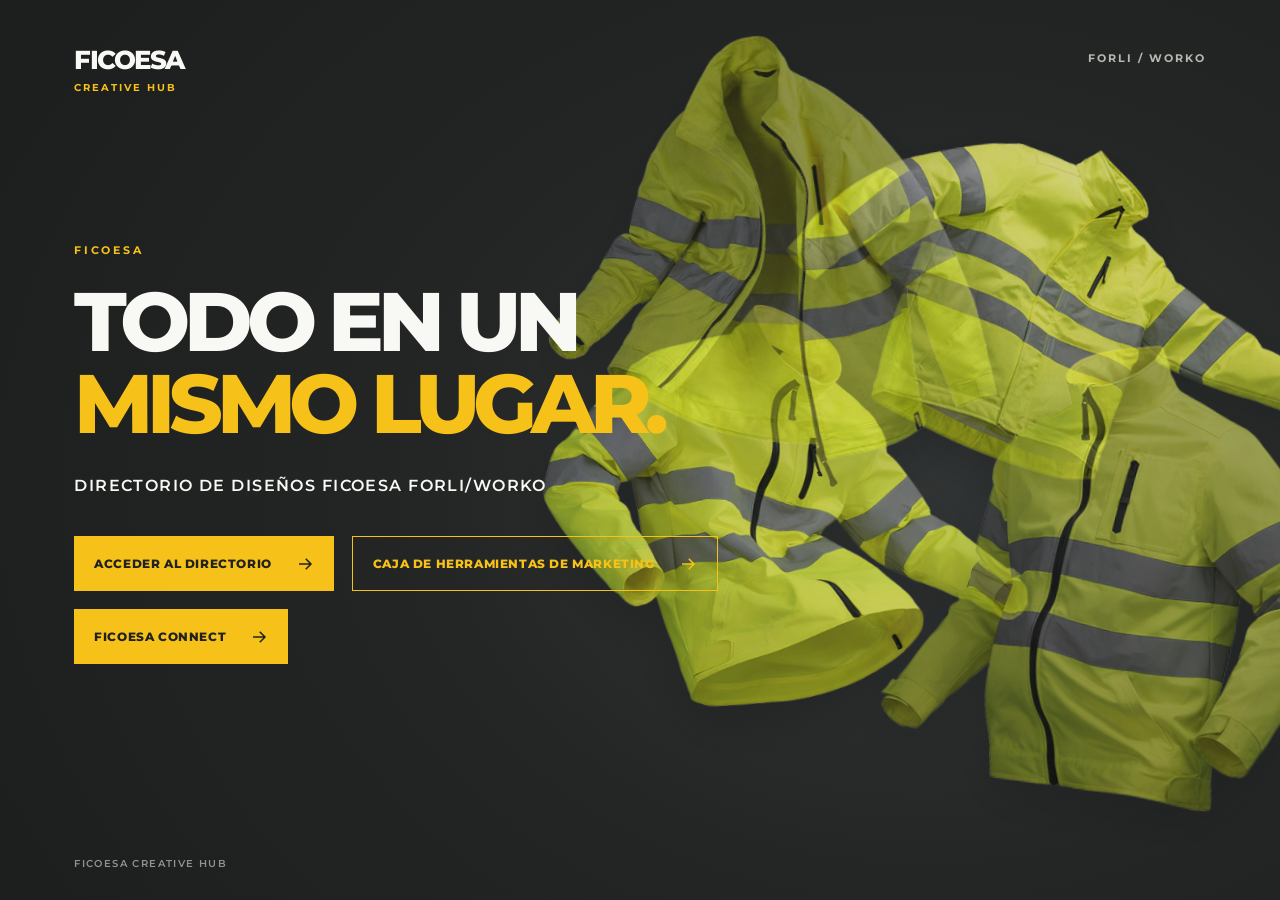
<file: intro/index.html>
<!doctype html>
<html lang="es">
<head>
<meta charset="utf-8"><meta name="viewport" content="width=device-width, initial-scale=1, viewport-fit=cover">
<title>FICOESA — Directorio de diseños</title>
<link rel="preconnect" href="https://fonts.googleapis.com"><link rel="preconnect" href="https://fonts.gstatic.com" crossorigin>
<link href="https://fonts.googleapis.com/css2?family=Montserrat:wght@400;500;600;700;800&display=swap" rel="stylesheet">
<style>
:root{color-scheme:dark;--ink:#202222;--yellow:#f6c118;--muted:#b7b8b2;--white:#f8f8f4}
*{box-sizing:border-box}html{min-height:100%;background:var(--ink)}body{margin:0;color:var(--white);font-family:Montserrat,Arial,sans-serif;min-height:100vh}
button,a{font:inherit}a:focus-visible,button:focus-visible{outline:2px solid var(--yellow);outline-offset:5px}
.intro{position:relative;min-height:100svh;overflow:hidden;isolation:isolate;background:radial-gradient(ellipse 80% 90% at 72% 54%,#323535 0%,#242626 48%,#1d1e1e 100%);display:flex;flex-direction:column}
.intro::after{content:"";position:absolute;inset:0;pointer-events:none;z-index:7;opacity:.12;background:linear-gradient(90deg,transparent calc(50% - .5px),#deded3 50%,transparent calc(50% + .5px));background-size:25% 100%}
.header{width:100%;padding:clamp(24px,3.7vw,56px) clamp(22px,5.8vw,100px);display:flex;align-items:start;justify-content:space-between;gap:20px;position:relative;z-index:10}
.wordmark{font-size:clamp(19px,2vw,26px);font-weight:800;letter-spacing:-.06em;line-height:1}.wordmark small{display:block;font-size:10px;color:var(--yellow);font-weight:700;letter-spacing:.2em;margin-top:10px}
.brandline{font-size:11px;letter-spacing:.18em;font-weight:700;color:var(--muted);text-align:right;margin-top:4px}
.content{position:relative;z-index:9;flex:1;display:flex;align-items:center;padding:0 clamp(22px,5.8vw,100px) 10vh;pointer-events:none}
.message{width:min(650px,58vw);position:relative;z-index:10}.eyebrow{margin:0 0 23px;color:var(--yellow);font-size:11px;font-weight:700;letter-spacing:.25em;text-transform:uppercase}
h1{font-size:clamp(42px,6.5vw,104px);letter-spacing:-.075em;line-height:.99;font-weight:800;margin:0;text-wrap:balance}h1 span{display:block}h1 .yellow{color:var(--yellow)}
.subtitle{margin:27px 0 0;max-width:530px;font-size:clamp(12px,1.24vw,16px);line-height:1.75;font-weight:600;letter-spacing:.09em;text-transform:uppercase}
.action-row{margin-top:37px;display:flex;align-items:center;gap:18px;pointer-events:auto;flex-wrap:wrap}
.action{display:inline-flex;justify-content:center;align-items:center;gap:24px;padding:16px 20px;min-height:55px;background:var(--yellow);color:#202222;font-size:12px;font-weight:800;letter-spacing:.05em;text-decoration:none;transition:background-color .25s ease,transform .3s ease}.action:hover{background:#ffe06a;transform:translateY(-2px)}.action svg{width:18px;transition:transform .3s}.action:hover svg{transform:translateX(3px)}
.action-row .action:nth-child(2){background:transparent;border:1px solid #f6c118;color:#f6c118}.action-row .action:nth-child(2):hover{background:rgba(246,193,24,.12)}.products{pointer-events:none;position:absolute;inset:0;z-index:4}.product{position:absolute;display:block;object-fit:contain;max-height:76svh;width:clamp(340px,44vw,690px);filter:drop-shadow(0 20px 26px rgba(0,0,0,.21));transform-origin:50% 50%;opacity:0;will-change:transform,opacity}
.p1{top:14%;right:-4%;width:clamp(360px,43vw,670px);animation:arrive1 2.1s cubic-bezier(.2,.76,.2,1) .15s both,drift1 11s ease-in-out 2.25s infinite alternate}
.p2{top:33%;right:19%;width:clamp(350px,39vw,610px);animation:arrive2 2.2s cubic-bezier(.2,.76,.2,1) .4s both,drift2 12s ease-in-out 2.6s infinite alternate}
.p3{top:3%;right:22%;width:clamp(350px,36vw,560px);animation:arrive3 2s cubic-bezier(.2,.76,.2,1) .65s both,drift3 13s ease-in-out 2.65s infinite alternate}
.p4{top:37%;right:-6%;width:clamp(340px,37vw,580px);animation:arrive4 2.1s cubic-bezier(.2,.76,.2,1) .82s both,drift4 10s ease-in-out 2.92s infinite alternate}
/* Las prendas están en PNG RGBA, sin fondos ni modos de fusión. */
@keyframes arrive1{from{opacity:0;transform:translate3d(24px,12px,0) scale(.97) rotate(-4deg)}to{opacity:.79;transform:translate3d(0,0,0) scale(1) rotate(-4deg)}}
@keyframes arrive2{from{opacity:0;transform:translate3d(-18px,18px,0) scale(.97) rotate(2deg)}to{opacity:.76;transform:translate3d(0,0,0) scale(1) rotate(2deg)}}
@keyframes arrive3{from{opacity:0;transform:translate3d(12px,-12px,0) scale(.97) rotate(-3deg)}to{opacity:.52;transform:translate3d(0,0,0) scale(1) rotate(-3deg)}}
@keyframes arrive4{from{opacity:0;transform:translate3d(18px,18px,0) scale(.97) rotate(5deg)}to{opacity:.58;transform:translate3d(0,0,0) scale(1) rotate(5deg)}}
@keyframes drift1{from{transform:translate3d(0,0,0) rotate(-4deg)}to{transform:translate3d(5px,-6px,0) rotate(-3.5deg)}}
@keyframes drift2{from{transform:translate3d(0,0,0) rotate(2deg)}to{transform:translate3d(-5px,5px,0) rotate(1.6deg)}}
@keyframes drift3{from{transform:translate3d(0,0,0) rotate(-3deg)}to{transform:translate3d(3px,5px,0) rotate(-2.6deg)}}
@keyframes drift4{from{transform:translate3d(0,0,0) rotate(5deg)}to{transform:translate3d(-5px,-4px,0) rotate(4.6deg)}}
.message>*{animation:up .95s cubic-bezier(.2,.76,.2,1) both}.message>*:nth-child(1){animation-delay:.25s}.message>*:nth-child(2){animation-delay:.4s}.message>*:nth-child(3){animation-delay:.57s}.message>*:nth-child(4){animation-delay:.75s}
@keyframes up{from{opacity:0;transform:translateY(15px)}to{opacity:1;transform:translateY(0)}}
.footer{z-index:10;position:relative;padding:0 clamp(22px,5.8vw,100px) 30px;color:#91938e;font-size:10px;font-weight:600;letter-spacing:.14em;text-transform:uppercase}
@media(max-width:850px){.content{align-items:end;padding-bottom:12vh}.message{width:100%;max-width:620px}.products{opacity:.58}.product{max-height:48vh}.p1{top:10%;right:-26%;width:80vw}.p2{top:18%;right:23%;width:66vw}.p3{top:3%;right:29%;width:66vw}.p4{top:25%;right:-25%;width:70vw}h1{font-size:clamp(40px,10vw,72px)}.subtitle{font-size:12px}.brandline{font-size:9px}}
@media(max-width:520px){.header{padding-top:25px}.product{max-height:39vh}.p1{right:-35%;top:11%}.p2{right:17%;top:12%}.p3{right:30%;top:3%}.p4{right:-33%;top:22%}.content{padding-bottom:13vh}h1{font-size:clamp(38px,12vw,60px)}.subtitle{max-width:340px}.intro{min-height:100svh}.footer{padding-bottom:18px}}
@media(prefers-reduced-motion:reduce){.product,.message>*{animation:none!important}.p1{opacity:.79;transform:rotate(-4deg)}.p2{opacity:.76;transform:rotate(2deg)}.p3{opacity:.52;transform:rotate(-3deg)}.p4{opacity:.58;transform:rotate(5deg)}.action,.action svg{transition:none}}
</style>
<meta name="theme-color" content="#252525"><link rel="manifest" href="../manifest.webmanifest"><link rel="apple-touch-icon" href="../icons/icon-192.png"></head>
<body>
<main class="intro">
  <header class="header"><div class="wordmark">FICOESA<small>CREATIVE HUB</small></div><div class="brandline">FORLI / WORKO</div></header>
  <div class="products" aria-hidden="true"><img class="product p1" src="assets/prenda-1.png" alt=""><img class="product p2" src="assets/prenda-2.png" alt=""><img class="product p3" src="assets/prenda-3.png" alt=""><img class="product p4" src="assets/prenda-4.png" alt=""></div>
  <section class="content"><div class="message"><p class="eyebrow">FICOESA</p><h1><span>TODO EN UN</span><span class="yellow">MISMO LUGAR.</span></h1><p class="subtitle">DIRECTORIO DE DISEÑOS FICOESA FORLI/WORKO</p><div class="action-row"><a class="action" href="../?acceso=1">ACCEDER AL DIRECTORIO <svg viewBox="0 0 24 24" fill="none" stroke="currentColor" stroke-width="2" aria-hidden="true"><path d="M4 12h16M13 5l7 7-7 7"/></svg></a><a class="action" href="../herramientas/">CAJA DE HERRAMIENTAS DE MARKETING <svg viewBox="0 0 24 24" fill="none" stroke="currentColor" stroke-width="2" aria-hidden="true"><path d="M4 12h16M13 5l7 7-7 7"/></svg></a><a class="action" href="../connect/">FICOESA CONNECT <svg viewBox="0 0 24 24" fill="none" stroke="currentColor" stroke-width="2" aria-hidden="true"><path d="M4 12h16M13 5l7 7-7 7"/></svg></a></div></div></section>
  <footer class="footer">FICOESA CREATIVE HUB</footer>
</main>
<script src="../pwa-register.js" defer></script></body>
</html>
</file>
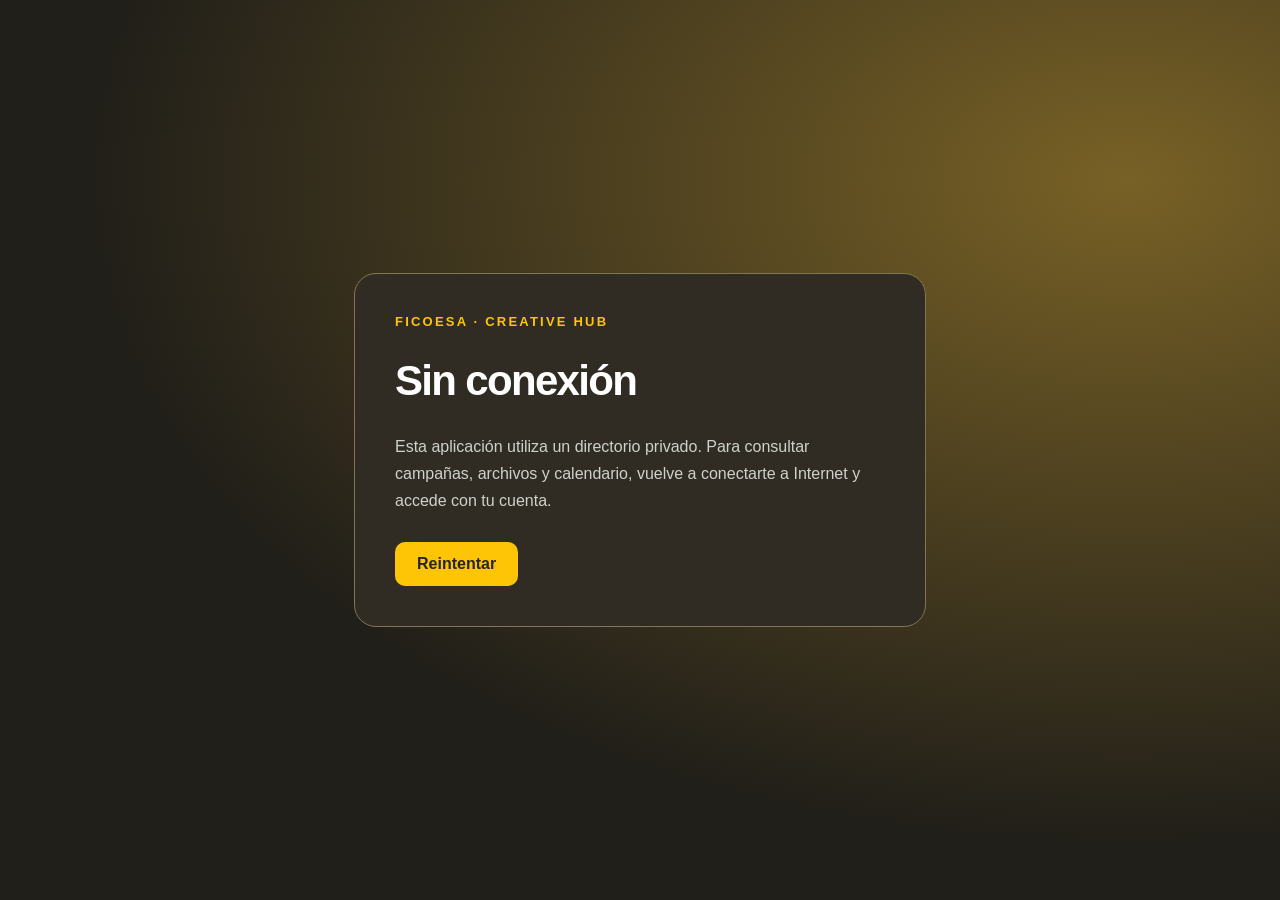
<file: offline.html>
<!doctype html><html lang="es"><head><meta charset="utf-8"><meta name="viewport" content="width=device-width,initial-scale=1"><meta name="theme-color" content="#252525"><title>Sin conexión · FICOESA Creative Hub</title><style>body{margin:0;background:#252525;color:#fff;font-family:Montserrat,Arial,sans-serif;min-height:100dvh;display:grid;place-items:center}.box{max-width:490px;padding:40px}.logo{color:#fdc506;font-weight:800;letter-spacing:.17em;font-size:13px}h1{font-size:42px;letter-spacing:-.04em}p{line-height:1.7;color:#cfd1cb}a{display:inline-block;margin-top:12px;background:#fdc506;color:#252525;text-decoration:none;font-weight:bold;padding:13px 22px}body{background:radial-gradient(ellipse at 88% 20%,#786126,#211f19 65%)}.box{background:#302c23;border:1px solid #807554;border-radius:22px;margin:18px}a{border-radius:10px}</style></head><body><main class="box"><div class="logo">FICOESA · CREATIVE HUB</div><h1>Sin conexión</h1><p>Esta aplicación utiliza un directorio privado. Para consultar campañas, archivos y calendario, vuelve a conectarte a Internet y accede con tu cuenta.</p><a href="./intro/">Reintentar</a></main></body></html>
</file>
